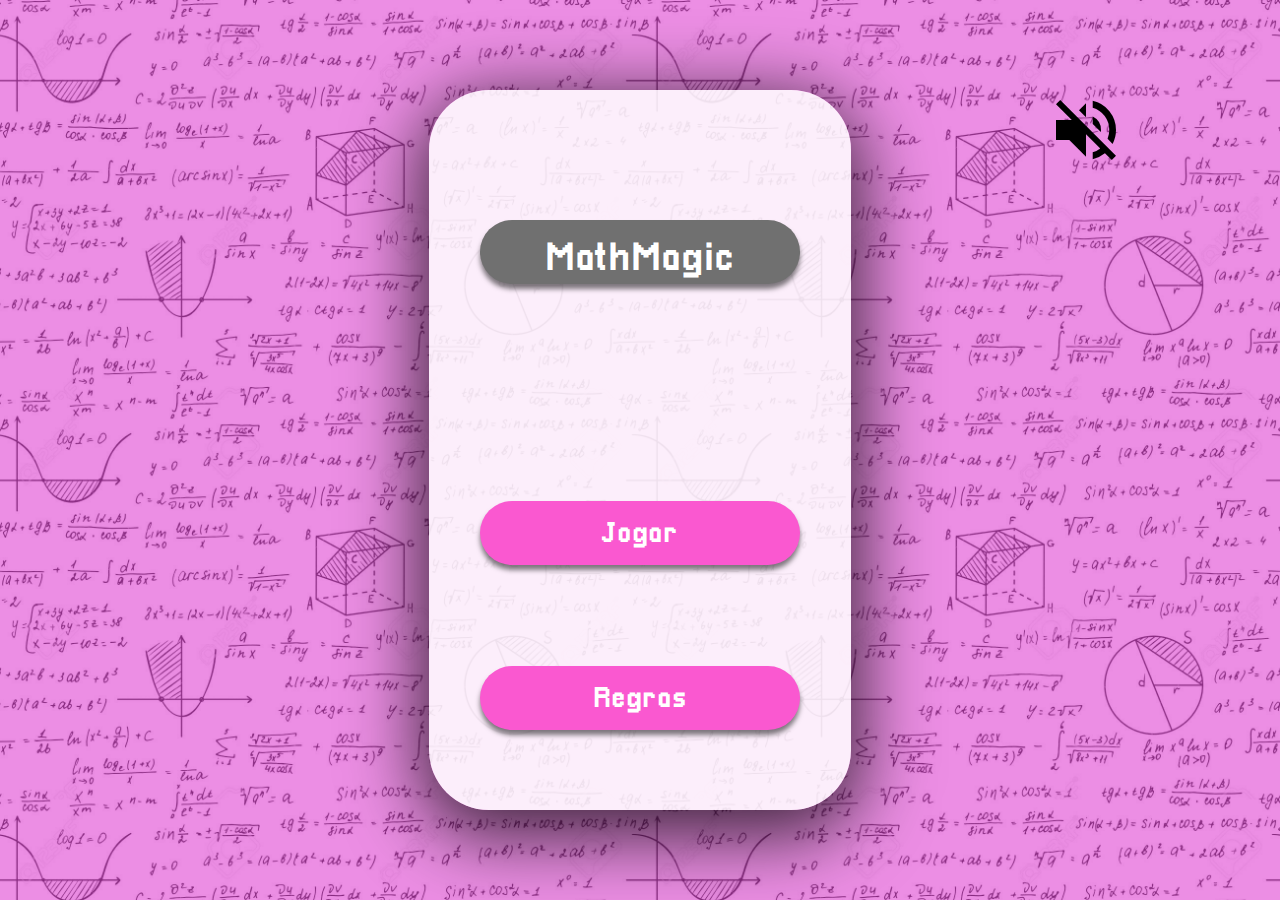
<file: index.html>
<!DOCTYPE html>
<html lang="pt-br">

<head>
    <meta charset="UTF-8">
    <meta name="viewport" content="width=device-width, initial-scale=1.0">
    <title>MathMagic</title>
    <link rel="stylesheet" href="css/reset.css">
    <link rel="stylesheet" href="css/main.css">
    <link rel="preconnect" href="https://fonts.gstatic.com">
    <link href="https://fonts.googleapis.com/css2?family=Press+Start+2P&display=swap" rel="stylesheet">
    <link rel="stylesheet" type="text/css" href="font/material-icons.css">
    <link rel="apple-touch-icon" href="icon.png">

</head>

<body class="body">
    <div style="position: fixed;
    right: 12%;
    top: 10%;">
        <p><span class="som02 mticons">volume_off</span></p>
    </div>
    <!-- inicio da section inicio -->
    <section class="inicio">
        <div class="fundo">


            <div>
                <button class="btn-math" disabled>MathMagic</button>
            </div>

            <div class="teste">
                <button class="btn-jogar">Jogar</button>
                <button class="btn-regras">Regras</button>
            </div>
        </div>
    </section>
    <!-- fim da section inicio -->




    <!-- inicio da section regras -->
    <section class="regras">
        <div class="fundomaior">
            <button class="btn-math">MathMagic</button>

            <div>
                <button class="rosa" disabled>
                    <div class="locura">
                        <h1>Regras</h1>
                        <h2>O MathMagic é um jogo de equações matemáticas,
                            começando do nível mais fácil ao mais difícil
                            com uma pontuação coerente com o grau de dificuldade.
                            Inicia com 60s e a cada nível é incrementado mais um numero inteiro a conta.
                            Ganha quem atingir 10 pontos antes que o tempo acabe.
                        </h2>
                    </div>
                </button>

            </div>

        </div>
    </section>
    <!-- fim da section regras -->




    <!-- inicio da section jogo -->
    <section class="jogo1">
        <div class="fundomaior">
            <h1>MathMagic</h1> <button class="barra">
                <h2 id="temppo"><span class="tempo">60</span> s</h2>
            </button>

            <div>
                <button class="rosa" disabled>
                    <div id="output" class="locura">

                    </div>
                </button>

                <button id="number1" class="btn-answer"></button>
                <button id="number2" class="btn-answer"></button>
                <button id="number3" class="btn-answer"></button>
                <button id="number4" class="btn-answer"></button>
            </div>
        </div>
    </section>
    <!-- fim da section jogo -->

    <!-- inicio da section game over -->
    <section class="gameover">
        <div class="fundo">


            <div>
                <button class="btn-gameover">Você Perdeu</button>
            </div>

            <div class="fundo2">
                <div class="pontuacao">
                    <h3 style="text-decoration: underline;">Pontos: </h3>
                    <h3><span id="resultado" class="acertos"></span></h3>
                    <br><br>
                    

                </div>

            </div>

        </div>
    </section>
    <!-- fim da section game over -->

    <!-- inicio da section game winner -->
    <section class="gamewinner">
        <div class="fundo">
            <!-- <div>
            <button class="material-icon som">volume_off</button>
        </div> -->

            <div>
                <button class="btn-gamewinner">VOCÊ VENCEU!</button>
            </div>

            <div class="fundo2">
                <div class="pontuacao">
                    <h3 style="text-decoration: underline;">Pontos:</h3>
                    <h3><span class="acertos">10</span></h3>
                    <br><br><br>
                   

                </div>

            </div>

        </div>
    </section>
    <!-- fim da section game winner -->

    <!-- Scripts -->
    <script src="https://ajax.googleapis.com/ajax/libs/jquery/3.4.1/jquery.min.js"></script>
    <script>

        var fim = false;

        // musica ------------------------------------------------------------
        music1 = new Audio('musica/baroes.mp3');
        music1.play();

        music2 = new Audio('musica/game-over.wav');
        music2.play();

        music3 = new Audio('musica/win.wav');
        music3.play();

        $("div p span.som02").on("click", function () {
            var botao = $("span.som02").text();

            if (botao == "volume_up") {
                music1.pause();
                $("span.som02").text("volume_off");

            } else {

                $("span.som02").text("volume_up");
                music1.play();
            }
        });

        //musica --------------------------------------------

        $("section.regras").hide();
        $("section.jogo1").hide();
        $("section.gameover").hide();
        $("section.gamewinner").hide();

        $("section.inicio button.btn-regras").on("click", function () {
            $("section.inicio").hide();
            $("section.regras").show();
        })

        $("section.regras button.btn-math").on("click", function () {
            $("section.regras").hide();
            $("section.inicio").show();
        })

        $("section.inicio button.btn-jogar").on("click", function () {
            $("section.inicio").hide();
            $("section.jogo1").show();
            
            var timer = setInterval(function() {
                if (fim === true) {
                    
                    results = 0;
                    level = 2;
                    tempo = 61;
                    clearInterval(timer);
                    $("span.tempo").text(tempo);
                }
                
                fim = false;
                
                var tempo = parseInt($("span.tempo").text());
               
                tempo--;

                if (tempo < 0 ) {
                    $("section.jogo1").hide();
                    $("section.gameover").show();

                   
                    music2 = new Audio('musica/game-over.wav');
                    music2.play();
                    document.getElementById('resultado').innerHTML = results;
                    results = 0;
                    level = 2;
                    tempo = 60;
                    clearInterval(timer);
                }

                
                $("span.tempo").text(tempo);
            }, 1000)
        });

        //sequencia das questoes ---------------------------------------------
        $("section.jogo1 button.btn-answer").on("click", function () {

            var aa = $(this).text();;
            console.log(results);
            console.log(Number(aa) === resultado);
            if (Number(aa) === resultado) {
                results++;

                if (results == 5) {
                    level++;
                }
                if (results == 8) {
                    level++;
                }


                if (results == 10) {
                    level = 2;
                    document.getElementById('resultado').innerHTML = results;
                    results = 0;
                    $("section.jogo1").hide();
                    $("section.gamewinner").show();
                    createExpression(level);
                    fim = true;

                    music3 = new Audio('musica/win.wav');
                    music3.play();
                }
                else {
                    createExpression(level);
                }
            }
            else {
                $("section.jogo1").hide();
                $("section.gameover").show();
                document.getElementById('resultado').innerHTML = results;
                music2 = new Audio('musica/game-over.wav');
                music2.play();
                level = 2;
                results = 0;
                fim = true;



                createExpression(level);
            }

        })

        //sequencia das questoes ---------------------------------------------

        $("section.gamewinner button.btn-gamewinner").on("click", function () {
            $("section.gamewinner").hide();
            $("section.inicio").show();

        })

        $("section.gameover button.btn-gameover").on("click", function () {
            $("section.gameover").hide();
            $("section.inicio").show();
        })

        var results = 0;
        var resultado = 0;
        var numberIds = ["number1", "number2", "number3", "number4"];



        // shuffle(numberIds);
        console.log(numberIds);
        var x = ['-', '+'];
        var level = 2;



        var TreeNode = function (left, right, operator) {
            this.left = left;
            this.right = right;
            this.operator = operator;
            this.conta = left + operator + right;

            this.toString = function () {
                return left + ' ' + operator + ' ' + right;
            }

            this.conta = function () {
                return conta;
            }
        }

        createExpression(2);

        function createExpression(level) {
            var tree = buildTree(level);
            $('#output').text(tree.toString());
            resultado = eval(tree.toString());
            document.getElementById(numberIds[0]).innerHTML = resultado;

            var alt1 = resultado - 10;
            var alt2 = resultado + 10;

            function getRandom(min, max) {
                return Math.floor(Math.random() * (max - min + 1)) + min;
            }

            let alternativas = [];
            while (alternativas.length < 4) {
                let randoNumber = getRandom(alt1, alt2);
                if (alternativas.indexOf(randoNumber) < 0 && randoNumber !== resultado) {
                    alternativas.push(randoNumber);
                }
            }



            document.getElementById(numberIds[1]).innerHTML = alternativas[1];
            document.getElementById(numberIds[2]).innerHTML = alternativas[2];
            document.getElementById(numberIds[3]).innerHTML = alternativas[3];
            var cards = $(".btn-answer");
            for (var i = 0; i < cards.length; i++) {
                var target = Math.floor(Math.random() * cards.length - 1) + 1;
                var target2 = Math.floor(Math.random() * cards.length - 1) + 1;
                cards.eq(target).before(cards.eq(target2));
            }
        }

        function buildTree(numNodes) {
            if (numNodes === 1)
                return randomNumberRange(1, 50);

            var numLeft = Math.floor(numNodes / 2);
            var leftSubTree = buildTree(numLeft);
            var numRight = Math.ceil(numNodes / 2);
            var rightSubTree = buildTree(numRight);

            var m = randomNumberRange(0, x.length);
            var str = x[m];
            return new TreeNode(leftSubTree, rightSubTree, str);
        }

        function randomNumberRange(min, max) {
            return Math.floor(Math.random() * (max - min) + min);
        }
    </script>

</body>

</html>
</file>
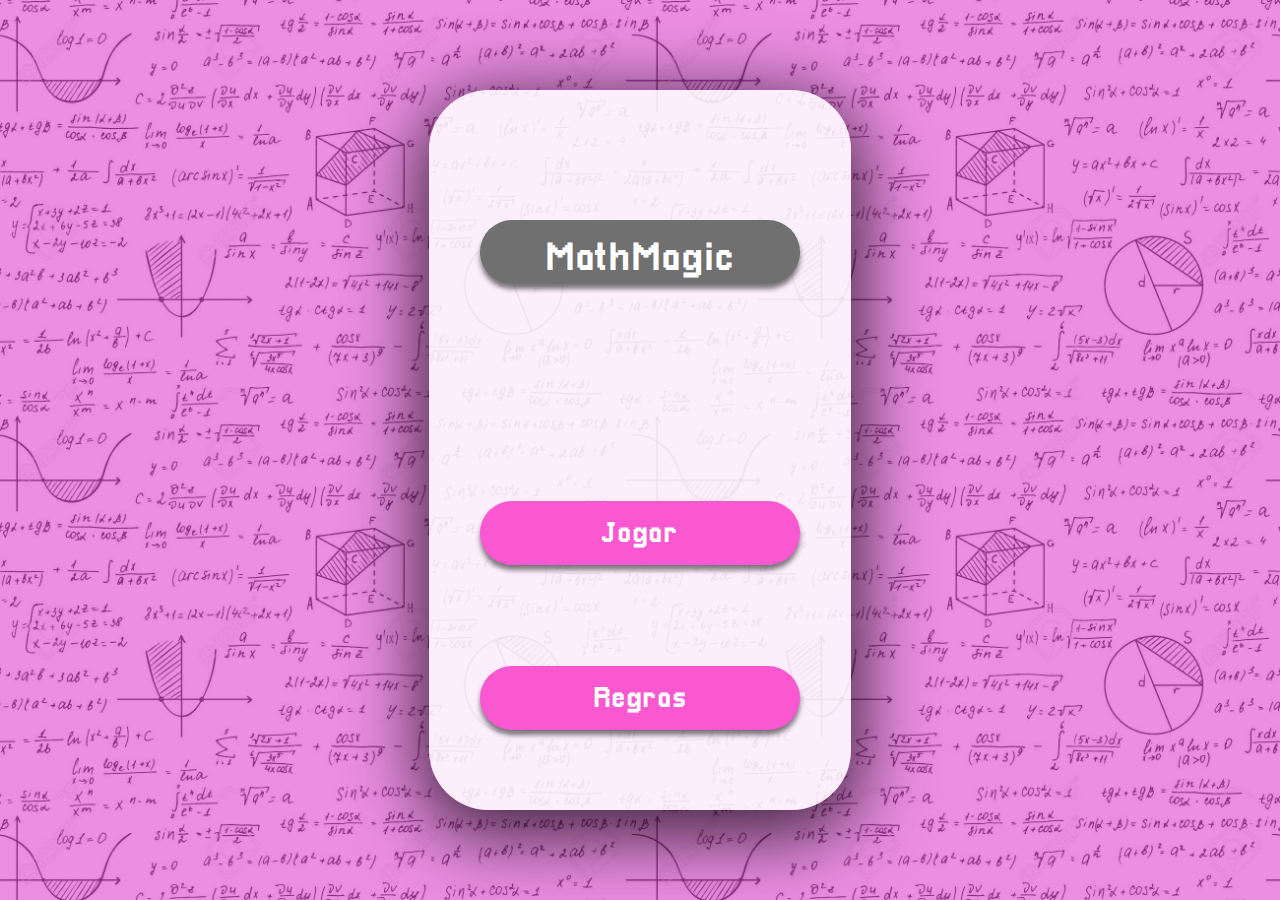
<file: indexx.html>
<!DOCTYPE html>
<html lang="pt-br">

<head>
    <meta charset="UTF-8">
    <meta name="viewport" content="width=device-width, initial-scale=1.0">
    <title>MathMagic</title>
    <link rel="stylesheet" href="css/reset.css">
    <link rel="stylesheet" href="css/main.css">
    <link rel="preconnect" href="https://fonts.gstatic.com">
    <link href="https://fonts.googleapis.com/css2?family=Press+Start+2P&display=swap" rel="stylesheet">
</head>

<body class="body">

    <!-- inicio da section inicio -->
    <section class="inicio">
        <div class="fundo">


            <div>
                <button class="btn-math" disabled>MathMagic</button>
            </div>

            <div class="teste">
                <button class="btn-jogar">Jogar</button>
                <button class="btn-regras">Regras</button>
            </div>
        </div>
    </section>
    <!-- fim da section inicio -->




    <!-- inicio da section regras -->
    <section class="regras">
        <div class="fundomaior">
            <button class="btn-math">MathMagic</button>

            <div>
                <button class="rosa" disabled>
                    <div class="locura">
                        <h1>Regras</h1>
                        <h2>O MathMagic é um jogo de equações matemáticas,
                            começando do nível mais fácil ao mais difícil
                            com uma pontuação coerente com o grau de dificuldade.
                            o jogo Inicia com 60s e o objetivo é acertar 10 questões.
                            Ganha quem atingir 10 pontos antes que o tempo acabe.
                        </h2>
                    </div>
                </button>

            </div>
            <!-- <div>
                <button class="material-icon som">volume_off</button>
            </div> -->
        </div>
    </section>
    <!-- fim da section regras -->




    <!-- inicio da section jogo -->
    <section class="jogo1">
        <div class="fundomaior">
            <h1>MathMagic</h1> <button class="barra"> 
                <h2 id="temppo">TEMPO: 00:<span class="tempo">30</span></h2>
                <h2>PONTOS: <span class="acertos">0</h2>
                 </button>

            <div>
                <button class="rosa" disabled>
                    <div id="output" class="locura">
                        
                    </div>
                </button>
                <div>
                <button class="btn-errado">4</button>
                </div>
                <button class="btn-errado">7</button>
                <button class="btn-errado">5</button>
                <button class="btn-certo">9</button>
            </div>
        </div>
    </section>
    <!-- fim da section jogo -->

    <!-- inicio da section game over -->
    <section class="gameover">
        <div class="fundo">
            <!-- <div>
            <button class="material-icon som">volume_off</button>
        </div> -->

            <div>
                <button class="btn-gameover">GAMEOVER!</button>
            </div>

            <div class="fundo2">
                <div class="pontuacao">
                    <h3 style="text-decoration: underline;">Pontos:</h3>
                    <h3><span class="acertos">xxxx</span></h3>
                    <br><br>
                    <h3 style="text-decoration: underline;">% de acertos</h3>
                    <h3><span class="porAcertos"></span>xxx %</h3>
                </div>

            </div>

        </div>
    </section>
    <!-- fim da section game over -->

    <!-- inicio da section game winner -->
    <section class="gamewinner">
        <div class="fundo">
            <!-- <div>
            <button class="material-icon som">volume_off</button>
        </div> -->

            <div>
                <button class="btn-gamewinner">GAMEWINNER!</button>
            </div>

            <div class="fundo2">
                <div class="pontuacao">
                    <h3 style="text-decoration: underline;">Pontos:</h3>
                    <h3><span class="acertos">xxxx</span></h3>
                    <br><br>
                    <h3 style="text-decoration: underline;">Tempo:</h3>
                    <h3> <span class="erros">xx:xx</span> </h3>
                    <br><br>
                    <h3 style="text-decoration: underline;">% de acertos</h3>
                    <h3><span class="porAcertos"></span>xxx %</h3>
                </div>

            </div>

        </div>
    </section>
    <!-- fim da section game winner -->

    <!-- Scripts -->
    <script src="https://ajax.googleapis.com/ajax/libs/jquery/3.4.1/jquery.min.js"></script>
    <script>

        $("section.regras").hide();
        $("section.jogo1").hide();
        $("section.gameover").hide();
        $("section.gamewinner").hide();
        
        var acertos = 0;

        $("section.inicio button.btn-regras").on("click", function () {
            $("section.inicio").hide();
            $("section.regras").show();
        })

        $("section.regras button.btn-math").on("click", function () {
            $("section.regras").hide();
            $("section.inicio").show();
        })

        $("section.inicio button.btn-jogar").on("click", function () {
            $("section.inicio").hide();
            $("section.jogo1").show();

            var timer = setInterval(function() {
                var tempo = parseInt($("span.tempo").text());
    
                tempo--;
                if (tempo == 0) {
                    document.getElementById("tempo").style.display = "none";
                    $("section.jogo1").hide();
                    $("section.gameover").show();
                    clearInterval(timer);
                } else if (acertos == true){
                    tempo+=10;
                    acetos = false
                }
                $("span.tempo").text(tempo);
            }, 1000)
            });


        $("section.jogo1 button.btn-certo").on("click", function () {
            acertos++;

            $("span.acertos").text(acertos);

            if(acertos == 5){
                $("section.jogo1").hide();
                $("section.gamewinner").show();
            }
            
        })

        $("section.jogo1 button.btn-errado").on("click", function () {
            $("section.jogo1").hide();
            $("section.gameover").show();
        })

        $("section.gamewinner button.btn-gamewinner").on("click", function () {
            $("section.gamewinner").hide();
            $("section.inicio").show();
        })

        $("section.gameover button.btn-gameover").on("click", function () {
            $("section.gameover").hide();
            $("section.inicio").show();
        })

        var TreeNode = function (left, right, operator) {
            this.left = left;
            this.right = right;
            this.operator = operator;

            this.toString = function () {
                return left + ' ' + operator + ' ' + right ;
            }
        }

        function randomNumberRange(min, max) {
            return Math.floor(Math.random() * (max - min) + min);
        }

        var x = ['/', '*', '-', '+'];

        function buildTree(numNodes) {
            if (numNodes === 1)
                return randomNumberRange(1, 50);

            var numLeft = Math.floor(numNodes / 2);
            var leftSubTree = buildTree(numLeft);
            var numRight = Math.ceil(numNodes / 2);
            var rightSubTree = buildTree(numRight);

            var m = randomNumberRange(0, x.length);
            var str = x[m];
            return new TreeNode(leftSubTree, rightSubTree, str);
        }
        var input = 'level 3';
        input = input.split(' ');
        var n = Number(input[1]);

        $('#output').text(buildTree(n).toString());
        var resultado = $('#output').text(buildTree(n).toString());
        document.getElementById("mydiv").innerHTML = myvar;


    </script>

</body>

</html>
</file>
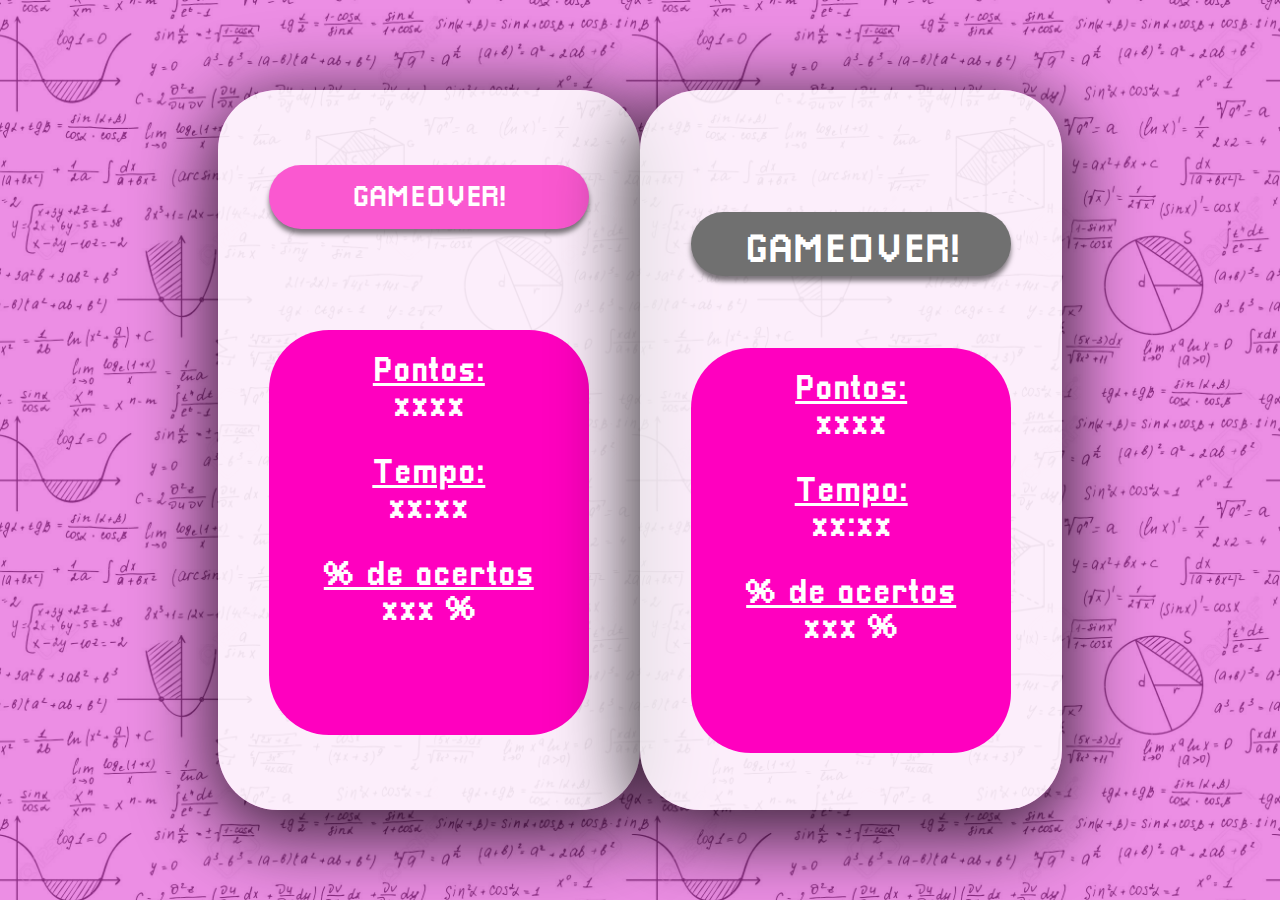
<file: sectiongameover.html>
<!DOCTYPE html>
<html lang="pt-br">

<head>
    <meta charset="UTF-8">
    <meta name="viewport" content="width=device-width, initial-scale=1.0">
    <title>MathMagic</title>
    <link rel="stylesheet" href="css/reset.css">
    <link rel="stylesheet" href="css/main.css">
    <link rel="preconnect" href="https://fonts.gstatic.com">
    <link href="https://fonts.googleapis.com/css2?family=Press+Start+2P&display=swap" rel="stylesheet">
</head>

<body class="body">

    <!-- inicio da section game over -->
    <section class="inicio">
        <div class="fundo">
        <!-- <div>
            <button class="material-icon som">volume_off</button>
        </div> -->

        <div>
            <button class="btn-gameover" disabled>GAMEOVER!</button>
        </div>

        <div class="fundo2">
            <div class="pontuacao">
                <h3 style="text-decoration: underline;">Pontos:</h3>
                <h3><span class="acertos">xxxx</span></h3>
                <br><br>
                <h3 style="text-decoration: underline;">Tempo:</h3>
                <h3> <span class="erros">xx:xx</span> </h3>
                <br><br>
                <h3 style="text-decoration: underline;">% de acertos</h3>
                <h3><span class="porAcertos"></span>xxx %</h3>
            </div>

        </div>

    </div>
</section>
<!-- fim da section game over -->

 <!-- inicio da section game winner -->
 <section class="gameover">
    <div class="fundo">
    <!-- <div>
        <button class="material-icon som">volume_off</button>
    </div> -->

    <div>
        <button class="btn-gameover" disabled>GAMEOVER!</button>
    </div>

    <div class="fundo2">
        <div class="pontuacao">
            <h3 style="text-decoration: underline;">Pontos:</h3>
            <h3><span class="acertos">xxxx</span></h3>
            <br><br>
            <h3 style="text-decoration: underline;">Tempo:</h3>
            <h3> <span class="erros">xx:xx</span> </h3>
            <br><br>
            <h3 style="text-decoration: underline;">% de acertos</h3>
            <h3><span class="porAcertos"></span>xxx %</h3>
        </div>

    </div>

</div>
</section>
<!-- fim da section game winner -->
    
    

</body>

</html>
</file>
<file: css/main.css>
/* === LOAD FONTS === */
@font-face {
    font-family: 'Pixellari';
    src: url('../font/Pixellari.ttf');
    
}

@font-face {
    font-family: 'mticons';
    font-style: normal;
    font-weight: 400;
    src: url(../font/MaterialIcons-Regular.ttf);
  }

.mticons{
   font-family:mticons;
   font-size: 5em;
}

.faicons{
   font-family:faicons;
}

body{
    background:  url(../img/fundomath.jpg);
    background-size: 50% auto, auto;
    display: flex;
    justify-content: center;
    align-items: center;
    min-height: 100vh;
}
    
/*Section INICIO*/
section.inicio div.fundo{
    /*display: none;*/
    background-color: rgba(255, 255, 255, 0.85);
    width: 33vw;
    height: 80vh;
    border-radius: 60px;
    padding: 25px;
    -webkit-box-shadow: 0px 17px 75px 9px rgba(0,0,0,0.75);
    -moz-box-shadow: 0px 17px 75px 9px rgba(0,0,0,0.75);
    box-shadow: 0px 17px 75px 9px rgba(0,0,0,0.75);
    align-items: center;
  display: flex;
  flex-direction: row;
  flex-wrap: wrap;
  justify-content: center;
}

section.inicio{
    display: flex;
    justify-content: space-evenly;
    flex-direction: column;
    text-align: center;
    height: 100%;
}

.teste{
    display: flex;
    flex-direction: column;
    justify-content: space-between;
    align-items: center;
    height: 37%;  
}

.teste button{
    /* margin: 30px; */
    width: 100%;
    margin-top: 60px;
}

section.inicio div button{
    background: none;
    border: none;
    /* color: white; */
    
}

section.inicio button.btn-math{
    text-align: center;
    background-color:#707070;
    border: none;
    color: white;
    font-size: 2.5em;
    border-radius: 50px;
    width: 25vw;
    height: 5vw;
    margin-top: 50px;
    margin-bottom: 10vh;
}
section.inicio div button{
    background-color:#FA58D0;
    border: none;
    color: white;
    font-size: 1.8em;
    padding: 2vh 4vh;
    border-radius: 50px;
    width: 25vw;
    height: 5vw;
    font-family: 'Pixellari';
    box-shadow: 0px 5px 5px rgba(0, 0, 0, 0.5);
}

section.inicio button.btn-jogar{
    background-color:#FA58D0;
    border: none;
    color: white;
    font-size: 1.8em;
    padding: 2vh 4vh;
    margin-top: 2vh;
    margin-bottom: 0vh;
    border-radius: 50px;
    width: 25vw;
    height: 5vw;
    font-family: 'Pixellari';
    box-shadow: 0px 5px 5px rgba(0, 0, 0, 0.5);
}
section.inicio button.btn-jogar:hover{
    background-color: #FF72FF;
}
section.inicio button.btn-regras{
    background-color:#FA58D0;
    border: none;
    color: white;
    font-size: 1.8em;
    padding: 2vh 4vh;
    margin-top: 0vh;
    margin-bottom: 0vh;
    border-radius: 50px;
    width: 25vw;
    height: 5vw;
    font-family: 'Pixellari';
    box-shadow: 0px 5px 5px rgba(0, 0, 0, 0.5);
}
section.inicio button.btn-regras:hover{
    background-color: #FF72FF;
}
/*Section INICIO fim*/

/*Section Regras*/
section.regras{
    display: flex;
    justify-content: space-evenly;
    flex-direction: column;
    text-align: center;
    height: 100%;
}

section.regras button.btn-math{
    text-align: center;
    background-color:#707070;
    border: none;
    color: white;
    font-size: 2.5em;
    border-radius: 50px;
    width: 25vw;
    height: 5vw;
    margin-top: 5px;
    margin-bottom: 8vh;
    font-family: 'Pixellari';
    -webkit-box-shadow: 0px 10px 37px 0px rgba(0,0,0,0.75);
    -moz-box-shadow: 0px 10px 37px 0px rgba(0,0,0,0.75);
    box-shadow: 0px 10px 37px 0px rgba(0,0,0,0.75);
}
section.regras button.btn-math:hover{
    background-color: #FF72FF;
}
.fundomaior{
    background-color: rgba(255, 255, 255, 0.85);
    width: 60vw;
    height: 70vh;
    border-radius: 60px;
    padding: 25px;
    -webkit-box-shadow: 0px 17px 75px 9px rgba(0,0,0,0.75);
    -moz-box-shadow: 0px 17px 75px 9px rgba(0,0,0,0.75);
    box-shadow: 0px 17px 75px 9px rgba(0,0,0,0.75);
}
.fundomaior button{
    text-align: center;
    margin-top: -10px;
}
section.regras button.rosa{
    text-align: center;
    background-color: #FA58D0;
    border: none;
    color: white;
    font-size: 2.3em;
    border-radius: 40px;
    width: 50vw;
    height: 20vw;
    -webkit-box-shadow: 0px 10px 37px 0px rgba(0,0,0,0.75);
    -moz-box-shadow: 0px 10px 37px 0px rgba(0,0,0,0.75);
    box-shadow: 0px 10px 37px 0px rgba(0,0,0,0.75);
}
section.regras h1{
    font-size: 35px;
    font-family: 'Pixellari';
    text-decoration: underline white;
    margin-top: 2px;
    margin-bottom: 5px;
}
section.regras h2{
    font-size: 25px;
    text-align: justify;
    font-family: 'Pixellari';
    margin-left: 20px;
    margin-right: 20px;
}
/*Section Regras fim*/


/*Section jogo inicio*/
.fundomaior{
    background-color: rgba(255, 255, 255, 0.85);
    width: 60vw;
    height: 70vh;
    border-radius: 60px;
    padding: 25px;
    -webkit-box-shadow: 0px 17px 75px 9px rgba(0,0,0,0.75);
    -moz-box-shadow: 0px 17px 75px 9px rgba(0,0,0,0.75);
    box-shadow: 0px 17px 75px 9px rgba(0,0,0,0.75);
}
section.jogo1 h1{
    font-family: 'Pixellari';
    text-align: left;
    margin-left: 60px;
    margin-top: 15px;
    color: #707070;
    font-size: 2.5em;
}
section.jogo1 button.barra{
    float: right;
    background-color:#707070;
    border: none;
    border-radius: 40px;
    margin-top: -50px;
    margin-right: 60px;
    width: 28vw;
    height: 3vw;
}
section.jogo1 button.rosa{
    background-color:#FA58D0;
    margin-top: 30px;
    margin-bottom: 40px;
    margin-left: 5vh;
    border: none;
    color: white;
    font-size: 2.3em;
    border-radius: 40px;
    width: 50vw;
    height: 8vw;
    -webkit-box-shadow: 0px 10px 37px 0px rgba(0,0,0,0.75);
    -moz-box-shadow: 0px 10px 37px 0px rgba(0,0,0,0.75);
    box-shadow: 0px 10px 37px 0px rgba(0,0,0,0.75);
}
section.jogo1 button.alternativas{
    background-color: #FA58D0;
    margin-top: 10px;
    border: none;
    color: white;
    font-size: 2.3em;
    border-radius: 35px;
    width: 22vw;
    height: 5vw;
    margin-left: 7vh;
}

section.jogo1 button.btn-answer{
    background-color: #FA58D0;
    margin-top: 10px;
    border: none;
    color: white;
    font-size: 2.3em;
    border-radius: 35px;
    width: 22vw;
    height: 5vw;
    margin-left: 7vh;
    cursor: pointer;
}

/*inicio section game over*/
        section.gameover div button{
            background: none;
            border: none;
            /* color: white; */
            
        }

        section.gameover button.btn-math{
            text-align: center;
            background-color:#707070;
            border: none;
            color: white;
            font-size: 2.5em;
            border-radius: 50px;
            width: 25vw;
            height: 5vw;
            margin-top: 50px;
            margin-bottom: 10vh;
        }
        section.gameover div button{
            background-color:#FA58D0;
            border: none;
            color: white;
            font-size: 1.8em;
            padding: 2vh 4vh;
            border-radius: 50px;
            width: 25vw;
            height: 5vw;
            font-family: 'Pixellari';
            box-shadow: 0px 5px 5px rgba(0, 0, 0, 0.5);
        }
        section.gameover div.fundo{
            /*display: none;*/
            background-color: rgba(255, 255, 255, 0.85);
            width: 33vw;
            height: 80vh;
            border-radius: 60px;
            padding: 25px;
            -webkit-box-shadow: 0px 17px 75px 9px rgba(0,0,0,0.75);
            -moz-box-shadow: 0px 17px 75px 9px rgba(0,0,0,0.75);
            box-shadow: 0px 17px 75px 9px rgba(0,0,0,0.75);
            align-items: center;
            display: flex;
            flex-direction: row;
            flex-wrap: wrap;
            justify-content: center;
        }

        section.gameover{
            display: flex;
            justify-content: space-evenly;
            flex-direction: column;
            text-align: center;
            height: 100%;
        }

    .fundo2{
        /*display: none;*/
       
        background-color: #FF00BF;
        width: 25vw;
        height: 45vh;
        border-radius: 60px;
        padding: 25px;  
    }

    section.gameover button.btn-gameover{
        text-align: center;
        background-color:#707070;
        border: none;
        color: white;
        font-size: 2.5em;
        border-radius: 50px;
        width: 25vw;
        height: 5vw;
        margin-top: 65px;
        margin-bottom: 1vh;
    }
    
    .pontuacao{
        display: flex;
        flex-direction: column;
        justify-content: space-between;
        align-items: center;
    }

    h3 {
        display: flex;
        justify-content: space-evenly;
        flex-direction: column;
        text-align: center;
        height: 100%;
        font-family: 'Pixellari';
        text-align: justify;
        font-family: 'Pixellari';
        margin-left: 20px;
        margin-right: 20px;
        font-size: 50px;
        color: white;
    }

    /*fim section game over*/

    /*inicio section game over*/
    section.gameover div button{
        background: none;
        border: none;
        /* color: white; */
        
    }

    section.gameover button.btn-math{
        text-align: center;
        background-color:#707070;
        border: none;
        color: white;
        font-size: 2.5em;
        border-radius: 50px;
        width: 25vw;
        height: 5vw;
        margin-top: 50px;
        margin-bottom: 10vh;
    }
    section.gameover div button{
        background-color:#FA58D0;
        border: none;
        color: white;
        font-size: 1.8em;
        padding: 2vh 4vh;
        border-radius: 50px;
        width: 25vw;
        height: 5vw;
        font-family: 'Pixellari';
        box-shadow: 0px 5px 5px rgba(0, 0, 0, 0.5);
    }
    section.gameover div button.btn-certo{
        background-color:#FA58D0;
        border: none;
        color: white;
        font-size: 1.8em;
        padding: 2vh 4vh;
        border-radius: 50px;
        width: 25vw;
        height: 5vw;
        font-family: 'Pixellari';
        box-shadow: 0px 5px 5px rgba(0, 0, 0, 0.5);
    }
    section.gamewinner div.fundo{
        /*display: none;*/
        background-color: rgba(255, 255, 255, 0.85);
        width: 33vw;
        height: 80vh;
        border-radius: 60px;
        padding: 25px;
        -webkit-box-shadow: 0px 17px 75px 9px rgba(0,0,0,0.75);
        -moz-box-shadow: 0px 17px 75px 9px rgba(0,0,0,0.75);
        box-shadow: 0px 17px 75px 9px rgba(0,0,0,0.75);
        align-items: center;
        display: flex;
        flex-direction: row;
        flex-wrap: wrap;
        justify-content: center;
    }

    section.gamewinner{
        display: flex;
        justify-content: space-evenly;
        flex-direction: column;
        text-align: center;
        height: 100%;
    }

.fundo2{
    /*display: none;*/
   
    background-color: #FF00BF;
    width: 25vw;
    height: 45vh;
    border-radius: 60px;
    padding: 25px;  
}

section.gamewinner button.btn-gamewinner{
    text-align: center;
    background-color:#707070;
    border: none;
    color: white;
    font-size: 2.5em;
    border-radius: 50px;
    width: 25vw;
    height: 5vw;
    margin-top: 65px;
    margin-bottom: 1vh;
    font-family: 'Pixellari';
}

.pontuacao{
    display: flex;
    flex-direction: column;
    justify-content: space-between;
    align-items: center;
}

h3 {
    display: flex;
    justify-content: space-evenly;
    flex-direction: column;
    text-align: center;
    height: 100%;
    font-family: 'Pixellari';
    text-align: justify;
    font-family: 'Pixellari';
    margin-left: 20px;
    margin-right: 20px;
    font-size: 35px;
    color: white;
}

/*fim section game winner*/
</file>
<file: font/material-icons.css>
@font-face {
  font-family: 'Material Icons';
  font-style: normal;
  font-weight: 400;
  /*src: url(MaterialIcons-Regular.eot); /* For IE6-8 */
  src: url(../font/MaterialIcons-Regular.ttf);
}

.material-icons {
  font-family: 'Material Icons';
  font-weight: normal;
  font-style: normal;
  color: red;
  font-size: 36px;  /* Preferred icon size */
  display: inline-block;
  line-height: 1;
  text-transform: none;
  letter-spacing: normal;
  word-wrap: normal;
  white-space: nowrap;
  direction: ltr;

  /* Support for all WebKit browsers. */
  -webkit-font-smoothing: antialiased;
  /* Support for Safari and Chrome. */
  text-rendering: optimizeLegibility;

  /* Support for Firefox. */
  -moz-osx-font-smoothing: grayscale;

  /* Support for IE. */
  font-feature-settings: 'liga';
}
</file>
